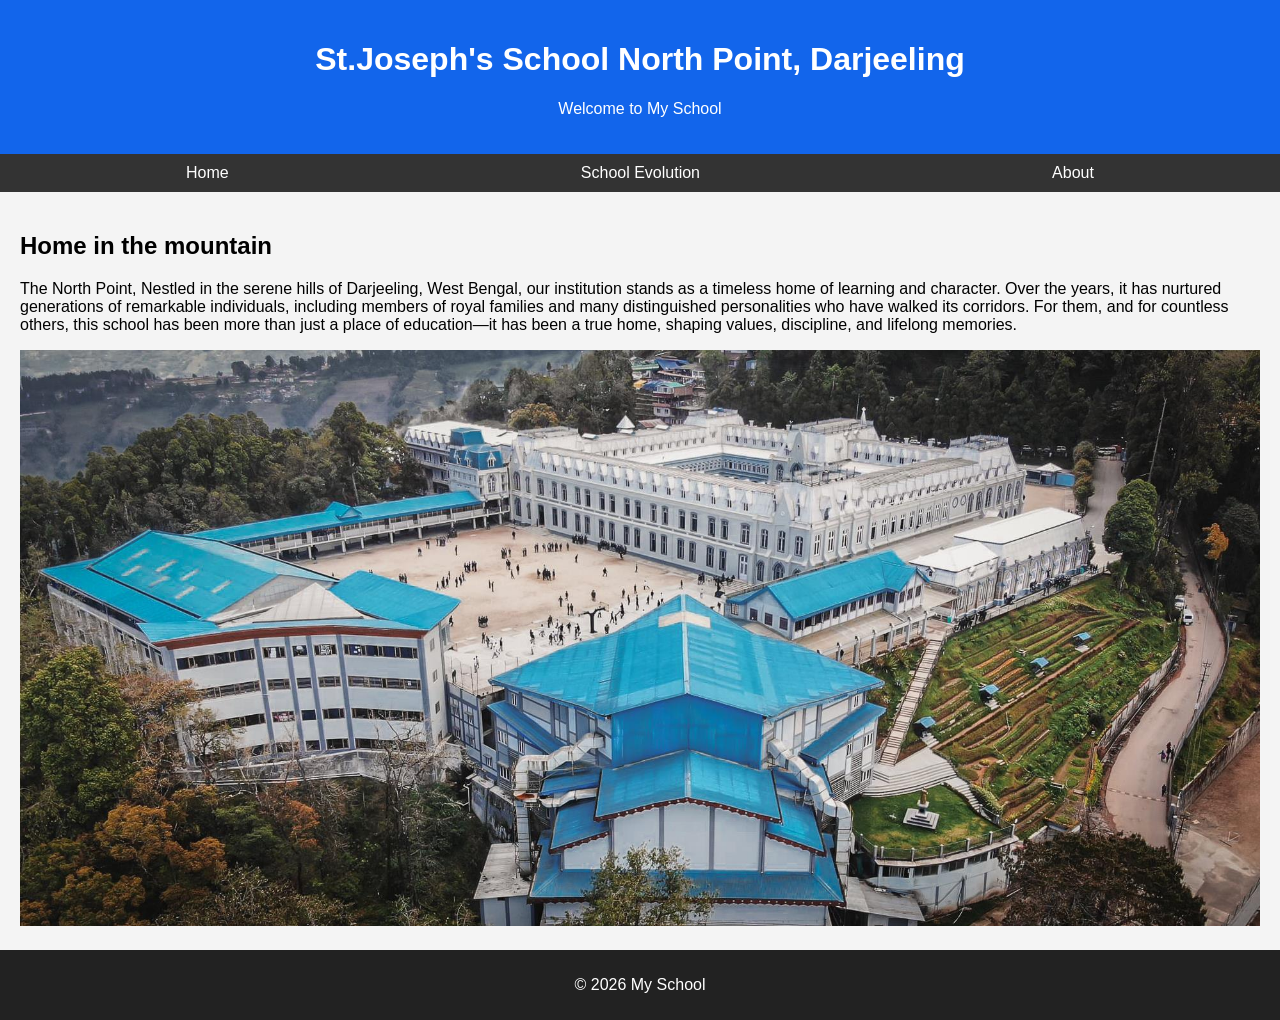
<file: finalproject/index.html>
<!DOCTYPE html>
<html lang="en">
<head>
  <meta charset="UTF-8">
  <title>St. Joseph's School North Point</title>
  <link rel="stylesheet" href="CSS/style.css">
</head>
<body>

<a href="#main" class="skip-link">Skip to Main Content</a>

<header class="header">
  <h1>St.Joseph's School North Point, Darjeeling</h1>
  <p>Welcome to My School</p>
  
</header>

<nav>
  <ul class="nav">
    <li><a href="index.html">Home</a></li>
    <li><a href="SchoolEvolution.html">School Evolution</a></li>
    <li><a href="about.html">About</a></li>
  </ul>
</nav>

<main id="main">
  <section class="home">
    <h2>Home in the mountain</h2>
    <p>The North Point, Nestled in the serene hills of Darjeeling, West Bengal, our institution stands as a timeless home of learning and character. Over the years, it has nurtured generations of remarkable individuals, including members of royal families and many distinguished personalities who have walked its corridors. For them, and for countless others, this school has been more than just a place of education—it has been a true home, shaping values, discipline, and lifelong memories.</p>
    <img src="Images/School.jpg" alt="School building">
  </section>
</main>

<footer>
  <p>© 2026 My School</p>
</footer>

</body>
</html>
</file>
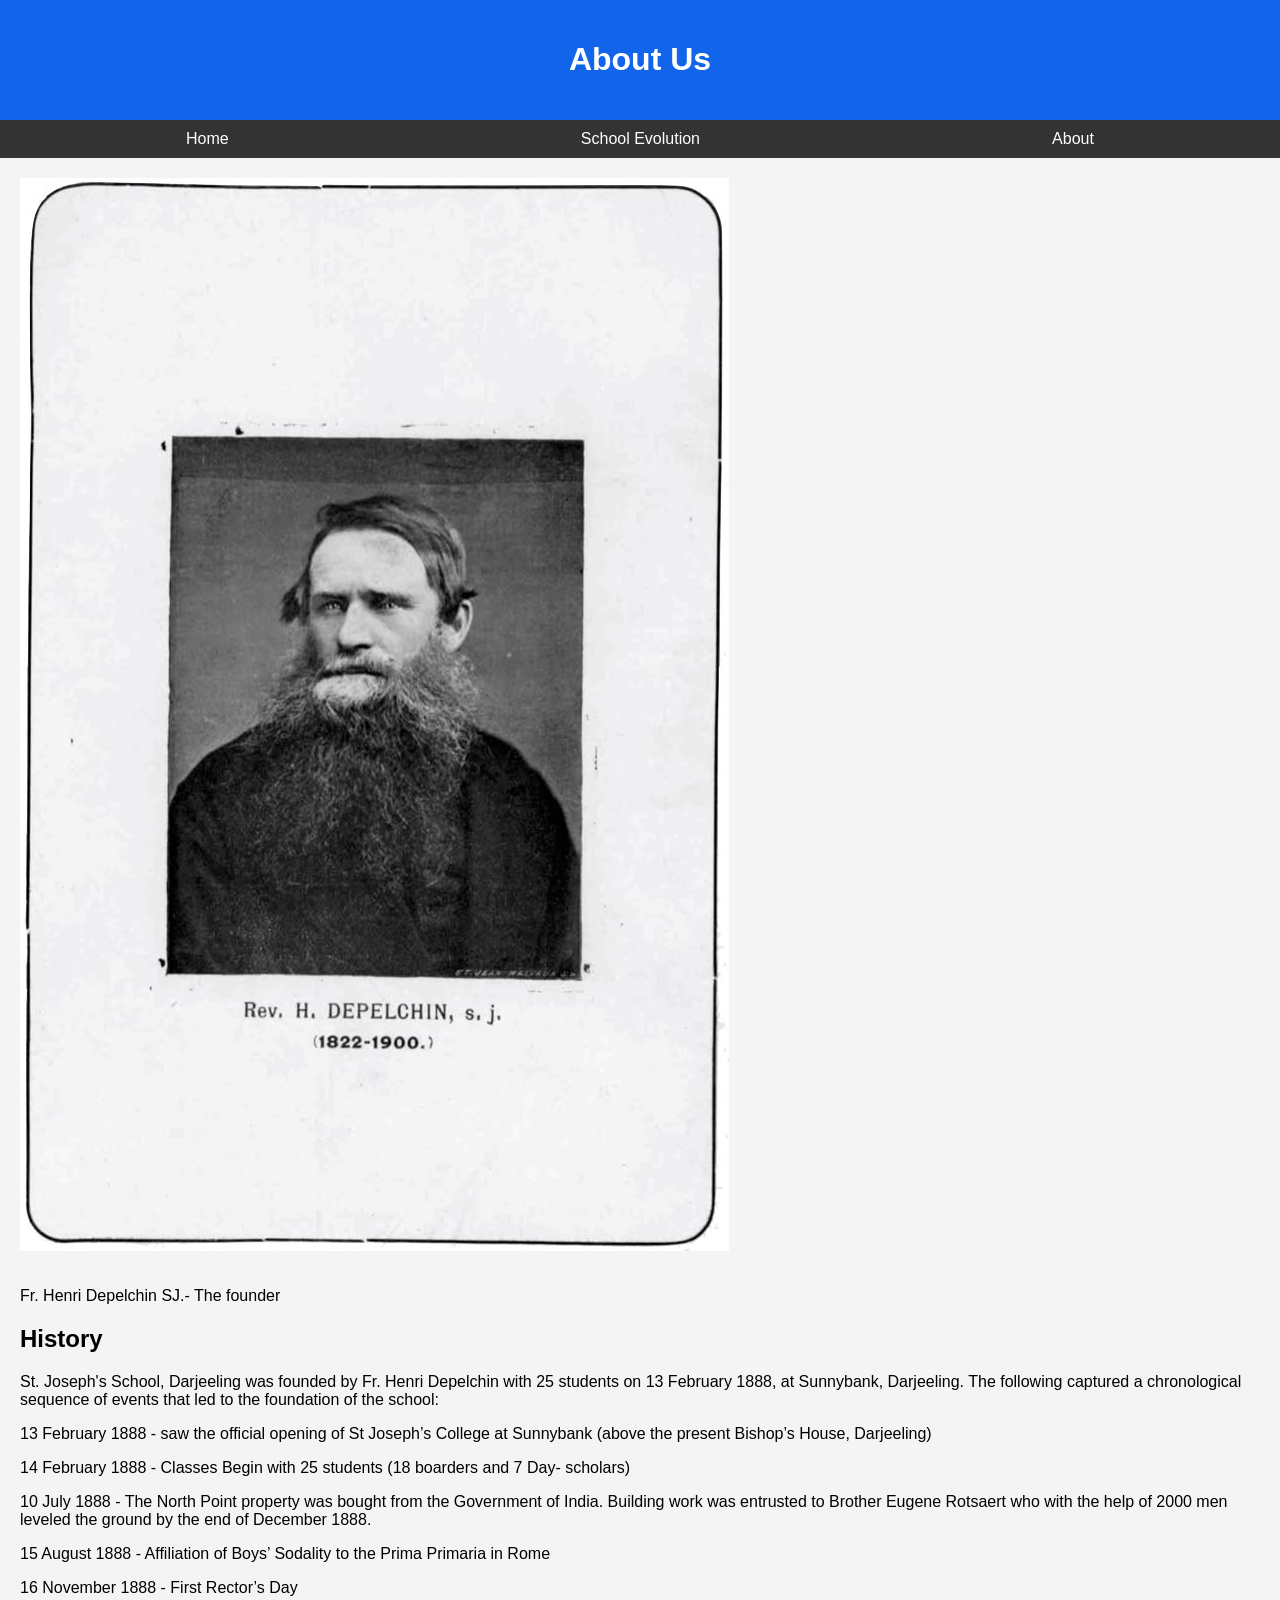
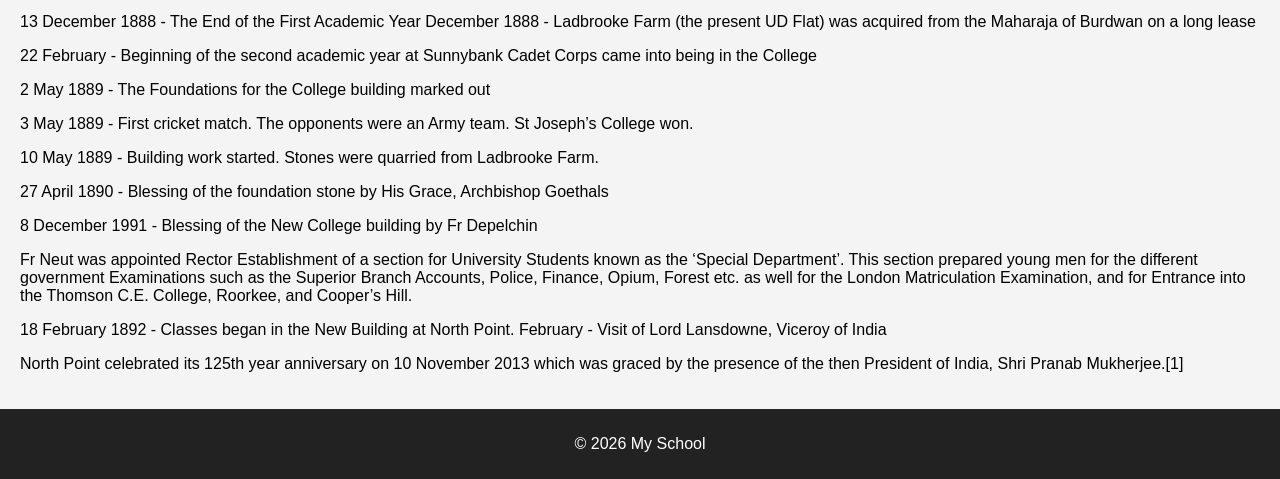
<file: finalproject/about.html>
<!DOCTYPE html>
<html lang="en">
<head>
  <meta charset="UTF-8">
  <title>About | St. Joseph's School</title>
  <link rel="stylesheet" href="CSS/style.css">
</head>
<body>

<a href="#main" class="skip-link">Skip to Main Content</a>

<header class="header">
  <h1>About Us</h1>
</header>

<nav>
  <ul class="nav">
    <li><a href="index.html">Home</a></li>
    <li><a href="SchoolEvolution.html">School Evolution</a></li>
    <li><a href="about.html">About</a></li>
  </ul>
</nav>

<main id="main">
  <section class="flex-container">
    <img src="Images/Fr.HenriDepelchin.jfif" alt="Portrait of Fr. Henri Depelchin, founder of the school">
    
    <div>
      <p>Fr. Henri Depelchin SJ.- The founder</p>

      <h2>History</h2>
      <p>St. Joseph's School, Darjeeling was founded by Fr. Henri Depelchin with 25 students on 13 February 1888, at Sunnybank, Darjeeling. The following captured a chronological sequence of events that led to the foundation of the school:</p>

<p>13 February 1888 - saw the official opening of St Joseph’s College at Sunnybank (above the present Bishop’s House, Darjeeling)</p>
<p>14 February 1888 - Classes Begin with 25 students (18 boarders and 7 Day- scholars)</p>
<p>10 July 1888 - The North Point property was bought from the Government of India. Building work was entrusted to Brother Eugene Rotsaert who with the help of 2000 men leveled the ground by the end of December 1888.</p>
<p>15 August 1888 - Affiliation of Boys’ Sodality to the Prima Primaria in Rome</p>
<p>16 November 1888 - First Rector’s Day</p>
<p>13 December 1888 - The End of the First Academic Year December 1888 - Ladbrooke Farm (the present UD Flat) was acquired from the Maharaja of Burdwan on a long lease</p>
<p>22 February - Beginning of the second academic year at Sunnybank Cadet Corps came into being in the College</p>
<p>2 May 1889 - The Foundations for the College building marked out</p>
<p>3 May 1889 - First cricket match. The opponents were an Army team. St Joseph’s College won.</p>
<p>10 May 1889 - Building work started. Stones were quarried from Ladbrooke Farm.</p>
<p>27 April 1890 - Blessing of the foundation stone by His Grace, Archbishop Goethals</p>

<p>8 December 1991 - Blessing of the New College building by Fr Depelchin</p>

<p>Fr Neut was appointed Rector Establishment of a section for University Students known as the ‘Special Department’. This section prepared young men for the different government Examinations such as the Superior Branch Accounts, Police, Finance, Opium, Forest etc. as well for the London Matriculation Examination, and for Entrance into the Thomson C.E. College, Roorkee, and Cooper’s Hill.</p>
<p>18 February 1892 - Classes began in the New Building at North Point. February - Visit of Lord Lansdowne, Viceroy of India</p>
<p>North Point celebrated its 125th year anniversary on 10 November 2013 which was graced by the presence of the then President of India, Shri Pranab Mukherjee.[1]</p>
    </div>
  </section>
</main>

<footer>
  <p>© 2026 My School</p>
</footer>

</body>
</html>
</file>
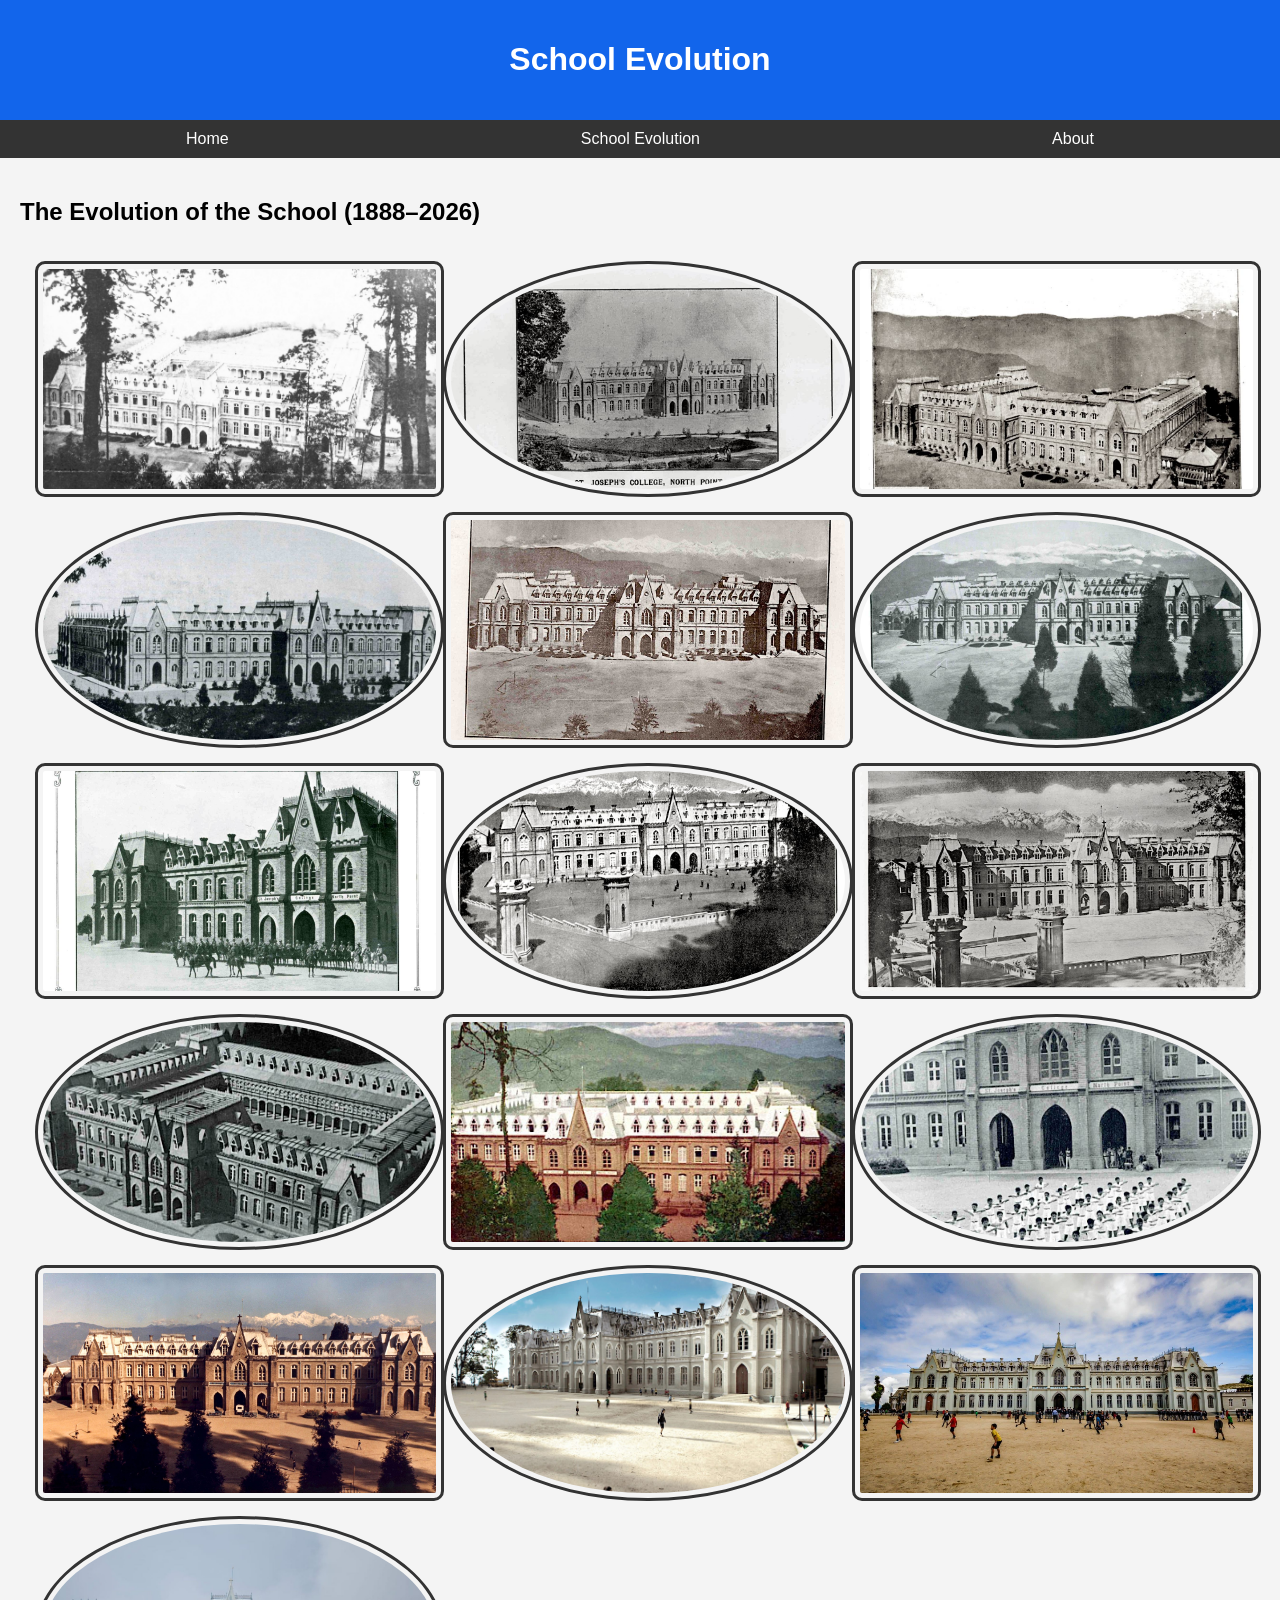
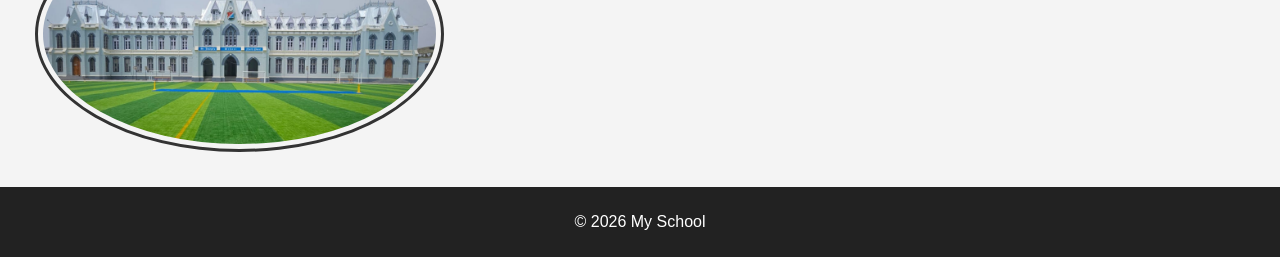
<file: finalproject/SchoolEvolution.html>
<!DOCTYPE html>
<html lang="en">
<head>
  <meta charset="UTF-8">
  <title>School Evolution | St. Joseph's School</title>
  <link rel="stylesheet" href="CSS/style.css">
</head>
<body>

<a href="#main" class="skip-link">Skip to Main Content</a>

<header class="header">
  <h1>School Evolution</h1>
</header>

<nav>
  <ul class="nav">
    <li><a href="index.html">Home</a></li>
    <li><a href="SchoolEvolution.html">School Evolution</a></li>
    <li><a href="about.html">About</a></li>
  </ul>
</nav>

<main id="main">
  <section>
    <h2>The Evolution of the School (1888–2026)</h2>
    <div class="gallery">
      <img src="Images/School-1894.jpg" alt="School building in 1894">
      <img src="Images/School-1896.jpg" alt="School building in 1896">
      <img src="Images/School-1900.jpg" alt="School building in 1900">
      <img src="Images/School-1901.jpg" alt="School building in 1901">
      <img src="Images/School-1902.jpg" alt="School building in 1902">
      <img src="Images/School-1915.jpg" alt="School building in 1915">
      <img src="Images/School-1916.jpg" alt="School building in 1916">
      <img src="Images/School-1927.jpg" alt="School building in 1927">
      <img src="Images/School-1934.jpg" alt="School building in 1934">
      <img src="Images/School-1947.jpg" alt="School building in 1947">
      <img src="Images/School-1958.jpg" alt="School building in 1958">
      <img src="Images/School-1964.jpg" alt="School building in 1964">
      <img src="Images/School-1980's-2000's.jpg" alt="School building between 1980s to 2000's">
      <img src="Images/School-2012.jpg" alt="School building in 2012">
      <img src="Images/School-2019.jpg" alt="School building in 2019">
      <img src="Images/School-2026.jpg" alt="School building in 2026">
    </div>
  </section>
</main>

<footer>
  <p>© 2026 My School</p>
</footer>

</body>
</html>
</file>
<file: finalproject/CSS/style.css>
/* RESET */
body {
  margin: 0;
  font-family: Arial, sans-serif;
  background: #f4f4f4;
}

/* SKIP LINK */
.skip-link {
  position: absolute;
  top: -40px;
  left: 10px;
  background: black;
  color: white;
  padding: 8px;
  text-decoration: none;
}

.skip-link:focus {
  top: 10px;
}

/* HEADER */
header {
  background: rgb(18, 101, 235);
  color: white;
  text-align: center;
  padding: 20px;
}

/* NAVIGATION (FLEX) */
.nav {
  display: flex;
  justify-content: space-around;
  list-style: none;
  background: #333;
  padding: 10px;
  margin: 0;
}

.nav a {
  color: white;
  text-decoration: none;
  padding: 10px;
}

/* HOVER EFFECT */
.nav a:hover {
  background: #555;
  border-radius: 5px;
}

/* MAIN */
main {
  padding: 20px;
}

/* FLEX (ABOUT PAGE) */
.flex-container {
  display: flex;
  gap: 20px;
  align-items: center;
  flex-wrap: wrap;
}

/* IMAGE SAFETY */
img {
  max-width: 100%;
}

/* ===================== */
/* GALLERY (GRID) */
/* ===================== */
.gallery {
  display: grid;
  grid-template-columns: repeat(3, 1fr);
  gap: 15px;
  padding: 15px;
}

/* IMAGE STYLING (BOX MODEL) */
.gallery img {
  width: 100%;
  height: 220px;
  object-fit: cover;

  border: 3px solid #333;
  padding: 5px;
  border-radius: 10px;

  transition: transform 0.3s ease;
}

/* IMAGE HOVER */
.gallery img:hover {
  transform: scale(1.05);
}

/* NTH-CHILD (REQUIRED) */
.gallery img:nth-child(even) {
  border-radius: 50%;
}

.gallery img:nth-child(odd) {
  border-radius: 10px;
}

/* FOOTER */
footer {
  text-align: center;
  padding: 10px;
  background: #222;
  color: white;
}
</file>
